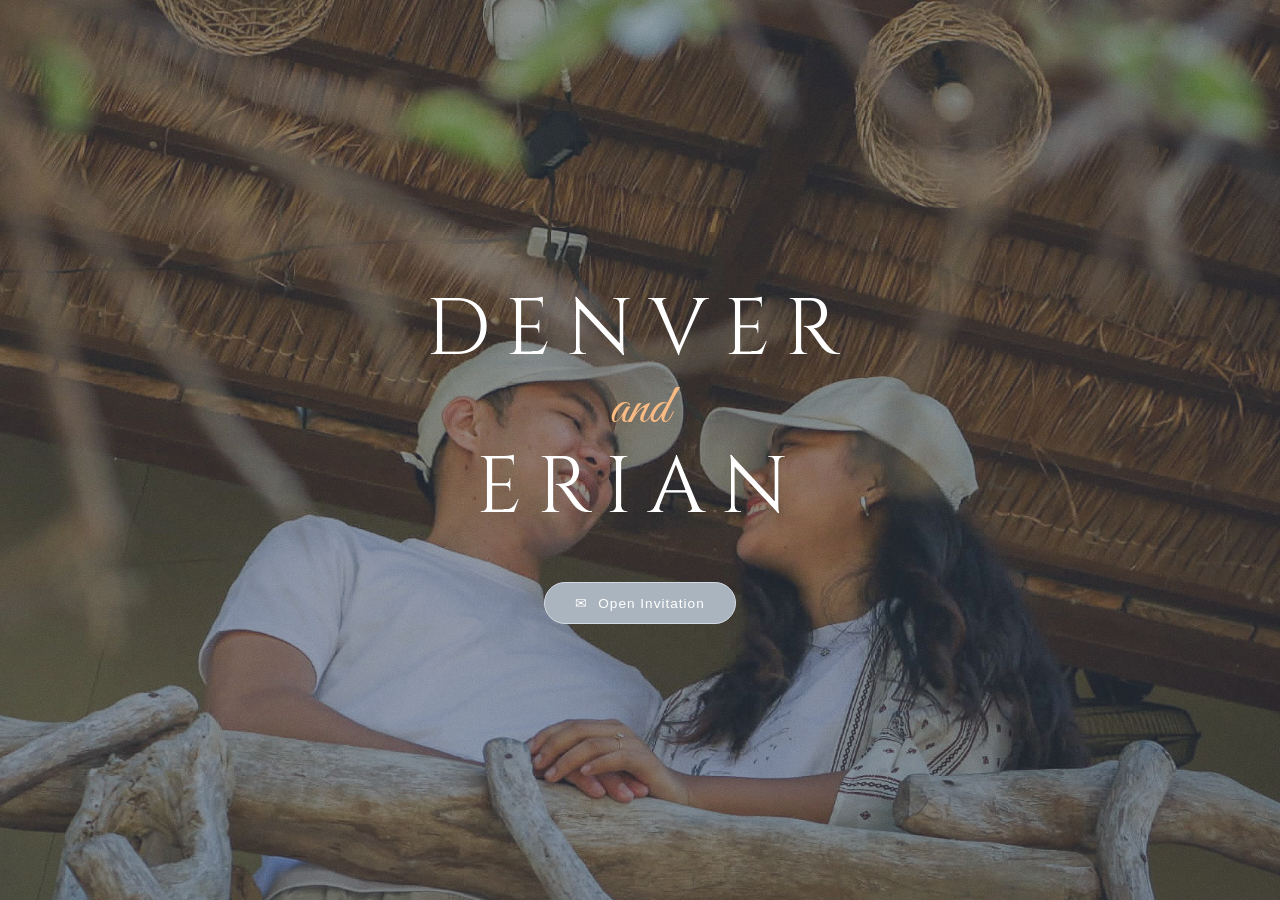
<file: index.html>
<!DOCTYPE html>
<html lang="en">
<head>
    <meta charset="UTF-8">
    <meta name="viewport" content="width=device-width, initial-scale=1.0">
    <title>Denver and Erian</title>
    <link rel="stylesheet" href="style.css">
    <link href="https://fonts.googleapis.com/css2?family=Cinzel&family=Great+Vibes&display=swap" rel="stylesheet">
</head>
<body>

    <header class="hero">
        <div class="overlay"></div>
        <div class="hero-content">
            <h1 class="names">DENVER</h1>
            <div class="script-and">and</div>
            <h1 class="names">ERIAN</h1>
            
            <a href="invitation.html" class="open-btn">
                <span class="icon">✉</span> Open Invitation
            </a>
        </div>
    </header>

</body>
</html>
</file>
<file: style.css>
/* 1. Global Reset */
* {
    margin: 0;
    padding: 0;
    box-sizing: border-box;
}

body, html {
    height: 100%;
    margin: 0;
}

/* 2. Hero Section */
.hero {
    position: relative;
    height: 100vh;
    width: 100%;
    /* Note: Using .jpg extension even if hidden in Windows folder view */
    background: linear-gradient(rgba(61, 68, 87, 0.5), rgba(61, 68, 87, 0.5)), 
                url('Banner_Photo.jpg') no-repeat center center/cover;
    display: flex;
    flex-direction: column;
    justify-content: center;
    align-items: center;
    text-align: center;
    color: white;
}

/* 3. Typography (Motif Colors) */
.names {
    font-family: 'Cinzel', serif;
    font-size: clamp(2.5rem, 10vw, 5rem);
    letter-spacing: 0.2em;
    font-weight: 300;
    text-transform: uppercase;
}

.script-and {
    font-family: 'Great Vibes', cursive;
    color: #FABA83; /* Champagne Gold from your motif */
    font-size: clamp(2rem, 6vw, 3.5rem);
    margin: -10px 0;
}

/* 4. Responsive Button */
.open-btn {
    display: inline-flex;
    align-items: center;
    gap: 10px;
    margin-top: 40px;
    padding: 12px 30px;
    background-color: #AAB4BE; /* Dusty Blue from your motif */
    color: white;
    text-decoration: none;
    border: 1px solid #D5DBE5; /* Soft Grey border */
    border-radius: 50px;
    font-family: 'Montserrat', sans-serif;
    font-size: 0.85rem;
    letter-spacing: 1px;
    backdrop-filter: blur(5px);
    transition: all 0.4s ease;
}

.open-btn:hover {
    background-color: #3D4457; /* Deep Slate from your motif */
    transform: translateY(-3px);
    box-shadow: 0 10px 20px rgba(0,0,0,0.3);
}

/* 5. Mobile Responsiveness */
@media (max-width: 768px) {
    .names {
        letter-spacing: 0.1em;
    }
    .hero {
        background-position: center center;
    }
}


/* Center alignment for the main container */
.main-container {
    width: 100%;
    height: 100%;
    display: flex;
    flex-direction: column;
    justify-content: space-around; /* Distributes header, card, and nav evenly */
    align-items: center; /* Centers everything horizontally */
    text-align: center;
    padding: 20px 0;
}

/* Specific centering for Denver & Erian */
.names-header {
    display: flex;
    flex-direction: column;
    align-items: center;
    justify-content: center;
    width: 100%;
}

.names-small {
    font-family: 'Cinzel', serif;
    font-size: clamp(2rem, 8vw, 3rem);
    letter-spacing: 0.2em;
    color: white;
    margin: 0;
}

.ampersand {
    font-family: 'Great Vibes', cursive;
    font-size: 2rem;
    color: #FABA83; /* Champagne Gold from your motif */
    margin: -10px 0; /* Pulls names closer to the & */
}

/* Glass Card Centering */
.details-card {
    background: rgba(255, 255, 255, 0.15);
    backdrop-filter: blur(10px);
    -webkit-backdrop-filter: blur(10px);
    width: 85%;
    max-width: 450px;
    padding: 40px 20px;
    border-radius: 20px;
    border: 1px solid rgba(255, 255, 255, 0.2);
    display: flex;
    flex-direction: column;
    align-items: center;
}


/* 1. Base Setup - FIXED TO ALLOW SCROLLING */
/* 1. Base Setup - UPDATED FOR STABILITY */
/* 1. The Fixed Background Layer */
.fixed-bg {
    position: fixed;
    top: 0;
    left: 0;
    width: 100%;
    height: 100%;
    /* Use your exact image and gradient */
    background: linear-gradient(rgba(0, 0, 0, 0.5), rgba(0, 0, 0, 0.5)),
                url('banner_invitation.jpg') no-repeat center center;
    background-size: cover;
    z-index: -1; /* Puts it behind everything */
}

/* 2. Reset the Invitation Body */
.invitation-body {
    margin: 0;
    padding: 0;
    background: transparent; /* Remove the background from here */
    color: white;
}

/* 2. Main Container - Adjusted for visibility */
.main-container {
    width: 100%;
    min-height: 100vh; /* Ensures first view is full screen */
    display: flex;
    flex-direction: column;
    justify-content: center; /* Centers the content vertically */
    align-items: center;
    text-align: center;
    padding: 60px 20px; /* Added padding so header isn't cut off */
    flex-shrink: 0;
}

/* 3. Header Typography */
.names-header {
    margin-bottom: 40px;
}

.names-small {
    font-family: 'Cinzel', serif;
    font-size: clamp(2rem, 8vw, 3.5rem);
    letter-spacing: 0.2em;
    margin: 0;
}

.ampersand {
    font-family: 'Great Vibes', cursive;
    color: #FABA83; /* Champagne Gold Motif */
    font-size: 2.5rem;
    margin: -10px 0;
}

/* 4. Details Content */
.details-content {
    width: 100%;
    max-width: 900px;
    margin-bottom: 50px;
    text-shadow: 2px 2px 8px rgba(0, 0, 0, 0.7); 
}

.script-font {
    font-family: 'Great Vibes', cursive;
    font-size: 2.5rem;
    margin: 0;
    color: #FABA83;
}

.activity {
    font-family: 'Montserrat', sans-serif;
    color: #C1C699; /* Sage Green from your motif */
    font-size: 1.2rem;
    font-weight: bold;
    text-transform: uppercase;
    margin-bottom: 5px;
}

.divider {
    letter-spacing: 3px;
    color: rgba(255, 255, 255, 0.5);
    margin: 10px 0;
}

.event-date {
    font-family: 'Cinzel', serif;
    font-size: 2rem;
    margin-bottom: 30px;
}

/* 5. Two-Column Layout for Locations */
.columns-wrapper {
    display: flex;
    justify-content: center;
    gap: 60px;
    width: 100%;
}

.info-column {
    flex: 1;
    max-width: 400px;
}

.time-label {
    font-family: 'Montserrat', sans-serif;
    color: #FABA83;
    font-size: 1.5rem;
    font-weight: bold;
    margin-bottom: 10px;
}

.loc-name {
    font-family: 'Cinzel', serif;
    font-size: 1.1rem;
    margin-bottom: 5px;
}

.loc-sub {
    font-family: 'Montserrat', sans-serif;
    font-size: 0.85rem;
    opacity: 0.8;
    letter-spacing: 1px;
}

/* 6. Gallery Section - "Our Love Story in Frames" */
.gallery-section {
    width: 100%;
    padding: 80px 20px;
    text-align: center;
    background: rgba(0, 0, 0, 0.3); /* Slight darkening for the gallery area */
}

.gallery-container {
    position: relative;
    display: flex;
    align-items: center;
    max-width: 1200px;
    margin: 40px auto;
}

.photo-slider {
    display: flex;
    overflow-x: auto;
    scroll-snap-type: x mandatory;
    scroll-behavior: smooth;
    gap: 15px;
    width: 100%;
    scrollbar-width: none;
}

.photo-slider::-webkit-scrollbar {
    display: none;
}

.photo-item {
    flex: 0 0 calc(33.33% - 10px); 
    scroll-snap-align: start;
    border-radius: 12px;
    overflow: hidden;
    box-shadow: 0 10px 20px rgba(0,0,0,0.5);
}

.photo-item img {
    width: 100%;
    height: 400px;
    object-fit: cover;
    transition: transform 0.5s ease;
}

.photo-item:hover img {
    transform: scale(1.05);
}

/* 7. Navigation Buttons */
.nav-btn {
    background: rgba(0, 0, 0, 0.6);
    color: #FABA83;
    border: 1px solid #FABA83;
    font-size: 1.5rem;
    padding: 15px;
    cursor: pointer;
    border-radius: 50%;
    z-index: 10;
    transition: 0.3s;
}

.nav-btn:hover {
    background: #FABA83;
    color: black;
}

/* 8. Responsiveness */
@media (max-width: 1024px) {
    .photo-item {
        flex: 0 0 calc(50% - 10px);
    }
}

@media (max-width: 768px) {
    .columns-wrapper {
        flex-direction: column;
        gap: 40px;
    }
    
    .photo-item {
        flex: 0 0 100%;
    }

    .main-container {
        padding-top: 80px;
    }
}

/* Split Section with extra space from the gallery */
.split-section.invite-page {
    display: flex;
    flex-direction: row;
    width: 90%; /* Makes the section slightly narrower than the screen */
    max-width: 1000px; /* Limits the size on large PC screens */
    margin: 100px auto; /* 100px creates the space between this and the gallery */
    align-items: center;
    justify-content: center;
    padding: 40px;
    gap: 50px;
    background: rgba(0, 0, 0, 0.4); /* Contrast background */
    border-radius: 20px;
    box-sizing: border-box;
}

/* Making the image side smaller */
.image-side {
    flex: 0 0 45%; /* Limits the image width to 45% of the container */
}

.invite-img {
    width: 100%;
    max-width: 350px; /* Limits how large the invitation card can get */
    height: auto;
    border-radius: 10px;
    box-shadow: 0 15px 30px rgba(0,0,0,0.5);
    border: 1px solid rgba(250, 186, 131, 0.3); /* Motif Gold border */
}

/* Text Side adjustments */
.info-side {
    flex: 1;
    text-align: center;
}

/* Mobile Responsiveness */
@media (max-width: 900px) {
    .split-section.invite-page {
        flex-direction: column;
        width: 95%;
        margin: 60px auto; /* Slightly smaller gap on mobile */
        padding: 30px 20px;
    }

    .image-side {
        width: 100%;
        display: flex;
        justify-content: center;
    }

    .invite-img {
        max-width: 280px; /* Even smaller for phones */
    }
}

/* Motif Section Styling */
.motif-section {
    margin-top: 30px;
    padding: 20px;
    background: rgba(255, 255, 255, 0.05);
    border-radius: 15px;
}

.motif-title {
    font-family: 'Cinzel', serif;
    font-size: 1.2rem;
    color: #FABA83; /* Motif Gold */
    margin-bottom: 5px;
    text-transform: uppercase;
    letter-spacing: 2px;
}

.motif-sub {
    font-family: 'Montserrat', sans-serif;
    font-size: 0.85rem;
    opacity: 0.9;
    margin-bottom: 20px;
}

/* Color Circles Container */
.color-palette {
    display: flex;
    justify-content: center;
    flex-wrap: wrap;
    gap: 15px;
}

.color-circle {
    width: 60px;
    height: 60px;
    border-radius: 50%;
    border: 2px solid rgba(255, 255, 255, 0.3);
    display: flex;
    flex-direction: column;
    align-items: center;
    justify-content: flex-end;
    position: relative;
    box-shadow: 0 4px 10px rgba(0,0,0,0.3);
}

.color-circle span {
    font-family: 'Montserrat', sans-serif;
    font-size: 0.6rem;
    font-weight: bold;
    color: white;
    text-shadow: 1px 1px 3px rgba(0,0,0,0.8);
    position: absolute;
    bottom: -20px;
    text-transform: uppercase;
    width: 80px;
    text-align: center;
}

/* Mobile Adjustment */
@media (max-width: 600px) {
    .color-palette {
        gap: 25px 10px; /* More vertical gap for labels */
    }
    .color-circle {
        width: 50px;
        height: 50px;
    }
}

/* Container for the Maps Section */
.maps-section {
    width: 100%;
    padding: 80px 20px;
    text-align: center;
    background: rgba(0, 0, 0, 0.2);
    box-sizing: border-box;
}

/* Two-column layout for PC */
.maps-container {
    display: flex;
    flex-direction: row;
    justify-content: center;
    gap: 40px;
    max-width: 1100px;
    margin: 40px auto;
}

.location-box {
    flex: 1;
    background: rgba(255, 255, 255, 0.05);
    padding: 30px;
    border-radius: 15px;
    border: 1px solid rgba(193, 198, 153, 0.4); /* Sage Green border */
    display: flex;
    flex-direction: column;
    align-items: center;
}

.location-title {
    font-family: 'Cinzel', serif;
    color: #FABA83; /* Champagne Gold */
    margin-bottom: 5px;
    font-size: 1.5rem;
}

.location-image-wrapper {
    width: 100%;
    height: 250px;
    border-radius: 12px;
    overflow: hidden;
    margin: 20px 0;
    border: 1px solid rgba(255, 255, 255, 0.1);
}

.location-img {
    width: 100%;
    height: 100%;
    object-fit: cover;
}

/* Button with Sage Green theme */
.direction-btn {
    margin-top: 10px;
    padding: 12px 25px;
    background-color: transparent;
    color: #C1C699; /* Sage Green */
    border: 1px solid #C1C699;
    text-decoration: none;
    font-family: 'Montserrat', sans-serif;
    font-size: 0.8rem;
    font-weight: bold;
    text-transform: uppercase;
    letter-spacing: 2px;
    border-radius: 5px;
    transition: all 0.3s ease;
}

.direction-btn:hover {
    background-color: #C1C699;
    color: #1a1a1a;
    box-shadow: 0 5px 15px rgba(193, 198, 153, 0.3);
}

/* Mobile responsive stacking */
@media (max-width: 850px) {
    .maps-container {
        flex-direction: column;
        gap: 30px;
    }
    .location-box {
        width: 100%;
    }
}

/* RSVP Section Container */
.rsvp-section {
    width: 100%;
    padding: 60px 20px;
    text-align: center;
    background: rgba(0, 0, 0, 0.3); /* Subtle dark overlay for the background image */
    box-sizing: border-box;
}

/* The Form Wrapper */
.rsvp-form-container {
    max-width: 800px;
    margin: 40px auto;
    background: rgba(255, 255, 255, 0.9); /* Light background so form text is readable */
    padding: 10px;
    border-radius: 15px;
    border: 3px solid #C1C699; /* Sage Green border from motif */
    box-shadow: 0 15px 35px rgba(0, 0, 0, 0.5);
    overflow: hidden;
}

.rsvp-text {
    font-family: 'Montserrat', sans-serif;
    color: white;
    margin-bottom: 20px;
    text-shadow: 1px 1px 5px rgba(0,0,0,0.5);
}

.closing-names {
    margin-top: 50px;
    color: #FABA83; /* Champagne Gold */
}

.names-small-footer {
    font-family: 'Cinzel', serif;
    letter-spacing: 4px;
    font-size: 1.4rem;
}

/* Mobile Responsiveness */
@media (max-width: 600px) {
    .rsvp-form-container {
        width: 100%;
        padding: 5px;
    }
    
    .rsvp-section {
        padding: 40px 10px;
    }
}

/* Center the entire section */
.gifts-section {
    
    width: 100%;
    padding: 60px 20px;
    display: flex;
    justify-content: center; /* Centers horizontally */
    align-items: center; /* Centers vertically if needed */
    text-align: center;
}

.gifts-container {
    width: 100%;
    max-width: 500px; /* Limits width to keep text readable */
    margin: 0 auto;
}

/* Tightening the QR Border Area */
.qr-wrapper {
    background: white;
    padding: 15px; /* Reduced from 30px for a sleeker look */
    border-radius: 12px;
    display: inline-block;
    border: 3px solid #C1C699; /* Sage Green motif */
    box-shadow: 0 10px 25px rgba(0,0,0,0.3);
    
    /* Hardware acceleration for mobile */
    will-change: transform;
    transform: translateZ(0);
}

.qr-image {
    width: 180px; /* Slightly smaller for better proportions */
    height: 180px;
    display: block;
    margin: 0 auto;
    object-fit: contain;
}

.bank-name, .account-details {
    color: #3D4457; /* Dark text for contrast on white background */
    margin: 8px 0;
}


.gifts-text {
    font-family: 'Montserrat', sans-serif;
    color: white;
    margin-bottom: 20px;
    text-shadow: 1px 1px 5px rgba(0,0,0,0.5);
    margin-bottom: 50px;
}

/* --- Creator Footer Styling --- */
.creator-footer {
    background-color: #121212; /* Slightly darker than main footer for depth */
    padding: 30px 20px;
    text-align: center;
    border-top: 1px solid rgba(193, 198, 153, 0.1); /* Subtle Sage Green line */
}

.made-with {
    font-family: 'Montserrat', sans-serif;
    font-size: 0.65rem;
    color: rgba(255, 255, 255, 0.5);
    letter-spacing: 2px;
    text-transform: uppercase;
    margin-bottom: 5px;
}

.creator-name {
    font-family: 'Cinzel', serif;
    color: #C1C699; /* Sage Green Branding */
    font-size: 0.9rem;
    letter-spacing: 3px;
    margin-bottom: 10px;
}

.creator-links {
    font-family: 'Montserrat', sans-serif;
    font-size: 0.75rem;
    color: rgba(255, 255, 255, 0.4);
    margin-bottom: 10px;
}

.creator-links a {
    color: white;
    text-decoration: none;
    transition: 0.3s;
    padding: 0 5px;
}

.creator-links a:hover {
    color: #FABA83; /* Champagne Gold hover */
}

.service-label {
    font-family: 'Montserrat', sans-serif;
    font-size: 0.55rem;
    color: rgba(255, 255, 255, 0.3);
    letter-spacing: 4px;
    margin-top: 10px;
}

/*to commit the changes to github*/

/* iPhone Responsiveness */

/* 3. The Updated Mobile Fix */
@media screen and (max-width: 768px) {
    .fixed-bg {
        /* On mobile, we use a special height to prevent the white gap */
        height: 100dvh; 
    }

    .main-container {
        width: 100%;
        background: transparent;
    }

    /* Keep your stacking logic for content */
    .columns-wrapper, .maps-container, .split-section {
        flex-direction: column !important;
        align-items: center;
    }
}
</file>
